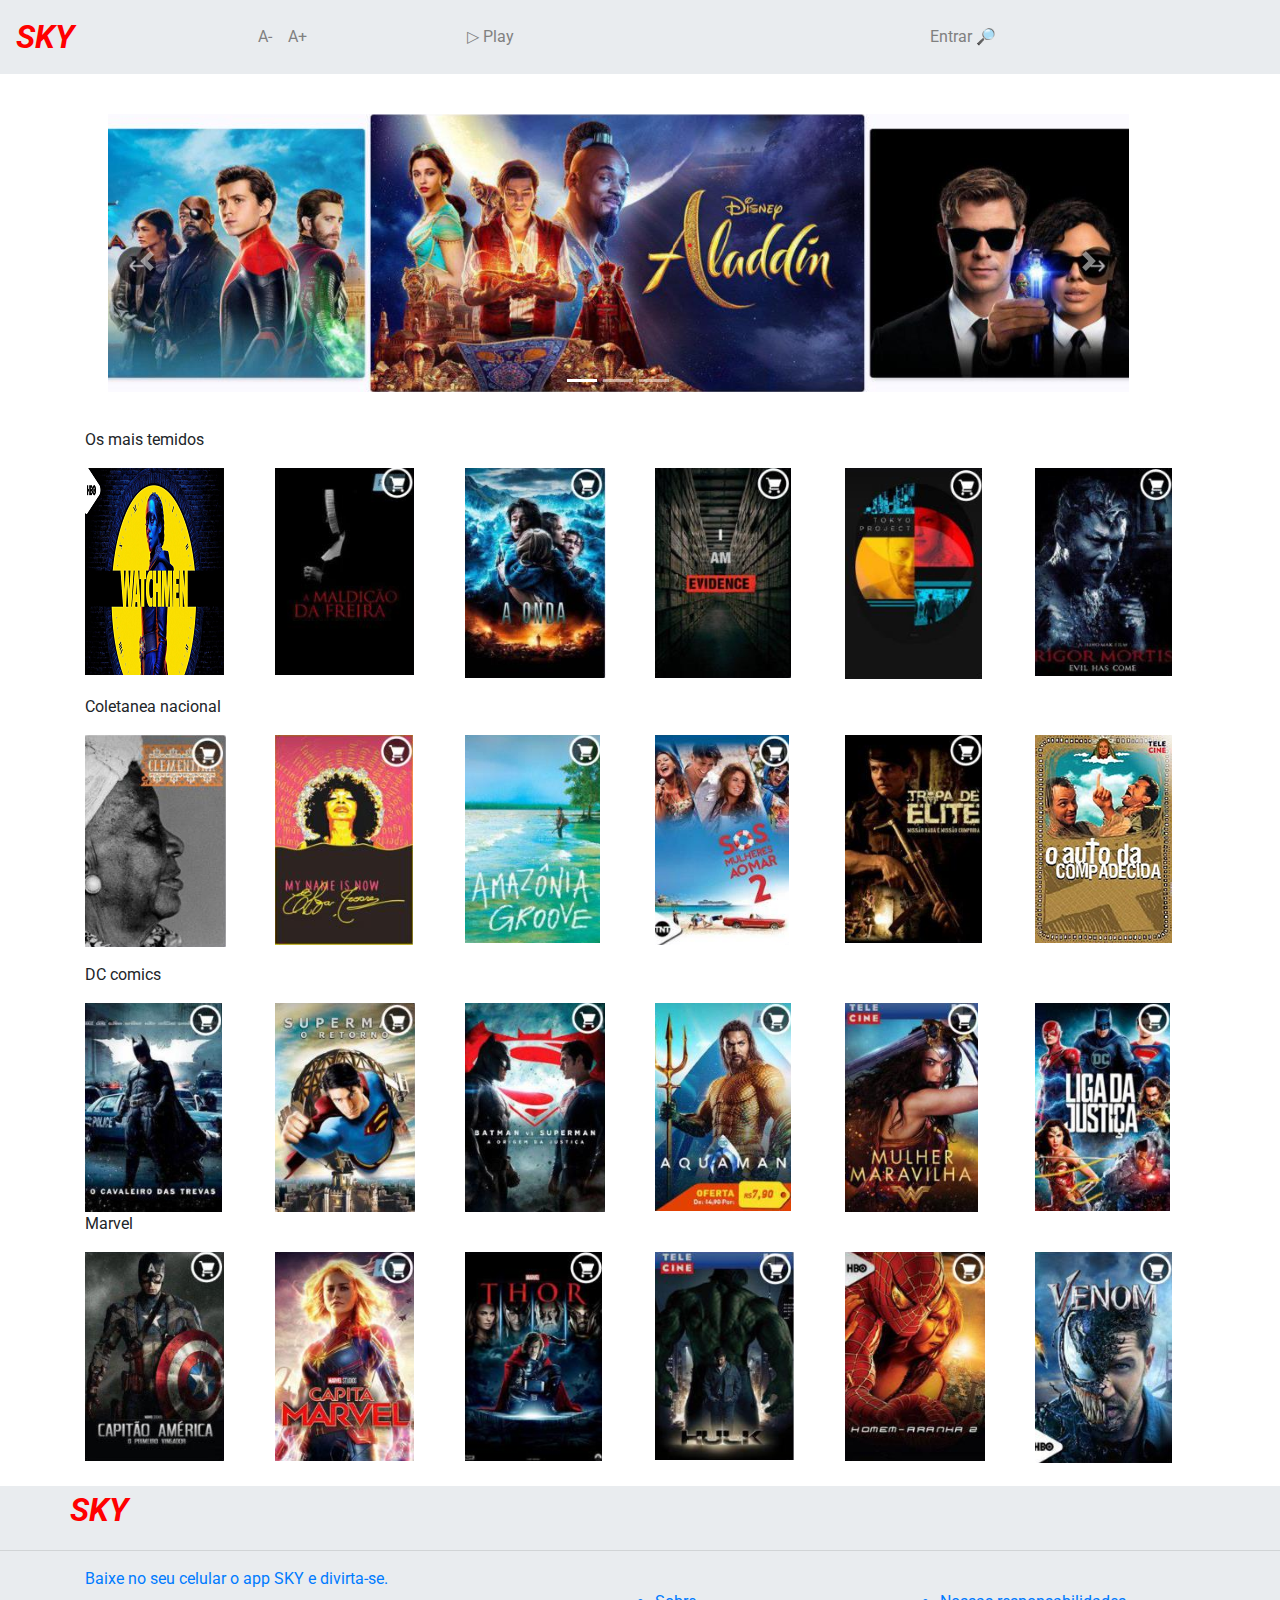
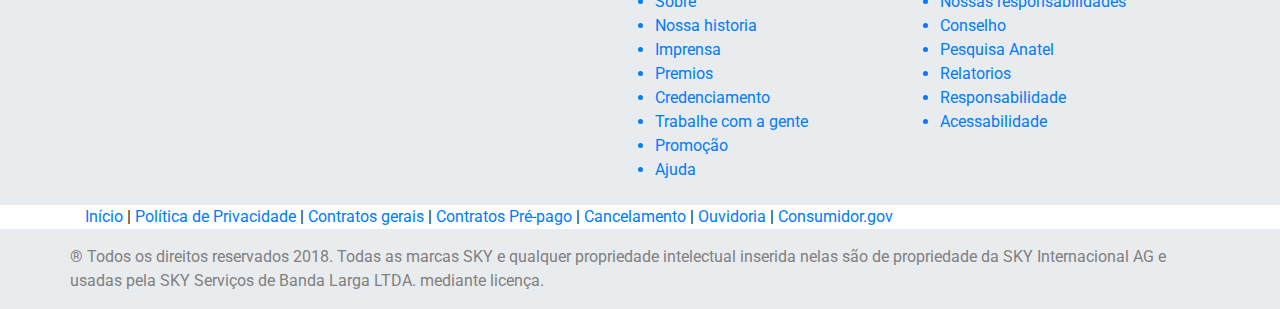
<file: index.html>
<!DOCTYPE html>
<html lang="en">
  <head>
    <meta charset="utf-8" />
    <meta
      name="viewport"
      content="width=device-width, initial-scale=1, shrink-to-fit=no"
    />
    <title>SKY – FrontEnd Test</title>
    <link rel="stylesheet" href="style.css" />
    <link
      rel="stylesheet"
      href="https://stackpath.bootstrapcdn.com/bootstrap/4.5.2/css/bootstrap.min.css"
    />
    <link
      rel="stylesheet"
      href="https://maxcdn.bootstrapcdn.com/font-awesome/4.7.0/css/font-awesome.min.css"
    />
    <link
      href="https://fonts.googleapis.com/css?family=Roboto"
      rel="stylesheet"
    />
    <script src="https://code.jquery.com/jquery-3.5.1.min.js"></script>
    <script src="https://cdn.jsdelivr.net/npm/popper.js@1.16.1/dist/umd/popper.min.js"></script>
    <script src="https://stackpath.bootstrapcdn.com/bootstrap/4.5.2/js/bootstrap.min.js"></script>
  </head>
  <body>
    <!-- <div
      class="jumbotron text-center"
      style="margin-bottom: 0; background-color: #fff"
    >
      <img class="img-responsive center-block" src="skyImg\head.png" />
    </div> -->

    <section>
      <header>
        <nav
          class="navbar navbar-expand-lg navbar-light"
          style="background-color: #e9ecef"
        >
          <a class="navbar-brand" href="#"
            ><span class="sky" style="padding-right: 5em">SKY</span></a
          >
          <button
            class="navbar-toggler"
            type="button"
            data-toggle="collapse"
            data-target="#navbarNav"
            aria-controls="navbarNav"
            aria-expanded="false"
            aria-label="Toggle navigation"
          >
            <span class="navbar-toggler-icon"></span>
          </button>
          <div class="collapse navbar-collapse" id="navbarNav">
            <ul class="navbar-nav">
              <li class="nav-item active">
                <a class="nav-link" href="#"
                  ><span class="skyo">A-</span
                  ><span class="sr-only">(current)</span></a
                >
              </li>
              <li class="nav-item">
                <a class="nav-link" href="#"><span class="skyo">A+</span></a>
              </li>
              <li class="nav-item">
                <a class="nav-link" style="margin-left: 9em" href="#"
                  ><span class="skyo">▷ Play</span></a
                >
              </li>
              <li class="nav-item">
                <a class="nav-link" style="margin-left: 25em" href="#"
                  ><span class="skyo">Entrar 🔎</span></a
                >
              </li>
            </ul>
          </div>
        </nav>
      </header>

      <div class="container-lg my-1 mx-5 p-3 center">
        <div id="myCarousel" class="carousel slide" data-ride="carousel">
          <ol class="carousel-indicators">
            <li data-target="#myCarousel" data-slide-to="0" class="active"></li>
            <li data-target="#myCarousel" data-slide-to="1"></li>
            <li data-target="#myCarousel" data-slide-to="2"></li>
          </ol>
          <div class="carousel-inner">
            <div class="carousel-item active">
              <figure>
                <img src="skyImg\init.png" alt="First Slide" />
              </figure>
            </div>
            <div class="carousel-item">
              <figure>
                <img src="skyImg\1.png" alt="Second Slide" />
              </figure>
            </div>
            <div class="carousel-item">
              <figure>
                <img src="skyImg\init.png" alt="Third Slide" />
              </figure>
            </div>
          </div>
          <a class="carousel-control-prev" href="#myCarousel" data-slide="prev">
            <span class="carousel-control-prev-icon"></span>
          </a>
          <a class="carousel-control-next" href="#myCarousel" data-slide="next">
            <span class="carousel-control-next-icon"></span>
          </a>
        </div>
      </div>

      <div class="container">
        <p>Os mais temidos</p>

        <div class="row">
          <div class="col-sm">
            <div class="panel-body">
              <a href="movie0-1.html" target="_blank">
                <figure>
                  <img
                    alt=""
                    class="img-responsive center-block"
                    src="skyImg\0-1.png"
                  />
                </figure>
              </a>
            </div>
          </div>

          <div class="col-sm">
            <div class="panel-body">
              <a href="movie0-1.html" target="_blank">
                <figure>
                  <img
                    alt=""
                    class="img-responsive center-block"
                    src="skyImg\0-2.png"
                  />
                </figure>
              </a>
            </div>
          </div>
          <div class="col-sm">
            <div class="panel-body">
              <a href="movie0-1.html" target="_blank">
                <figure>
                  <img
                    alt=""
                    class="img-responsive center-block"
                    src="skyImg\0-3.png"
                  />
                </figure>
              </a>
            </div>
          </div>

          <div class="col-sm">
            <div class="panel-body">
              <a href="movie0-1.html" target="_blank">
                <figure>
                  <img
                    alt=""
                    class="img-responsive center-block"
                    src="skyImg\0-4.png"
                  />
                </figure>
              </a>
            </div>
          </div>

          <div class="col-sm">
            <div class="panel-body">
              <a href="movie0-1.html" target="_blank">
                <figure>
                  <img
                    alt=""
                    class="img-responsive center-block"
                    src="skyImg\0-5.png"
                  />
                </figure>
              </a>
            </div>
          </div>

          <div class="col-sm">
            <div class="panel-body">
              <a href="movie0-1.html" target="_blank">
                <figure>
                  <img
                    alt=""
                    class="img-responsive center-block"
                    src="skyImg\0-6.png"
                  />
                </figure>
              </a>
            </div>
          </div>
        </div>

        <p>Coletanea nacional</p>

        <div class="row">
          <div class="col-sm">
            <div class="panel-body">
              <a href="movie0-1.html" target="_blank">
                <figure>
                  <img
                    alt=""
                    class="img-responsive center-block"
                    src="skyImg\1-1.png"
                  />
                </figure>
              </a>
            </div>
          </div>

          <div class="col-sm">
            <div class="panel-body">
              <a href="movie0-1.html" target="_blank">
                <figure>
                  <img
                    alt=""
                    class="img-responsive center-block"
                    src="skyImg\1-2.png"
                  />
                </figure>
              </a>
            </div>
          </div>

          <div class="col-sm">
            <div class="panel-body">
              <a href="movie0-1.html" target="_blank">
                <figure>
                  <img
                    alt=""
                    class="img-responsive center-block"
                    src="skyImg\1-3.png"
                  />
                </figure>
              </a>
            </div>
          </div>

          <div class="col-sm">
            <div class="panel-body">
              <a href="movie0-1.html" target="_blank">
                <figure>
                  <img
                    alt=""
                    class="img-responsive center-block"
                    src="skyImg\1-4.png"
                  />
                </figure>
              </a>
            </div>
          </div>

          <div class="col-sm">
            <div class="panel-body">
              <a href="movie0-1.html" target="_blank">
                <figure>
                  <img
                    alt=""
                    class="img-responsive center-block"
                    src="skyImg\1-5.png"
                  />
                </figure>
              </a>
            </div>
          </div>

          <div class="col-sm">
            <div class="panel-body">
              <a href="movie0-1.html" target="_blank"
                ><figure>
                  <img
                    alt=""
                    class="img-responsive center-block"
                    src="skyImg\1-6.png"
                  />
                </figure>
              </a>
            </div>
          </div>
        </div>

        <p>DC comics</p>

        <div class="row">
          <div class="col-sm">
            <div class="panel-body">
              <a href="movie0-1.html" target="_blank">
                <img
                  alt=""
                  class="img-responsive center-block"
                  src="skyImg\3-1.png"
                />
              </a>
            </div>
          </div>

          <div class="col-sm">
            <div class="panel-body">
              <a href="movie0-1.html" target="_blank">
                <img
                  alt=""
                  class="img-responsive center-block"
                  src="skyImg\3-2.png"
                />
              </a>
            </div>
          </div>

          <div class="col-sm">
            <div class="panel-body">
              <a href="movie0-1.html" target="_blank">
                <img
                  alt=""
                  class="img-responsive center-block"
                  src="skyImg\3-3.png"
                />
              </a>
            </div>
          </div>

          <div class="col-sm">
            <div class="panel-body">
              <a href="movie0-1.html" target="_blank">
                <img
                  alt=""
                  class="img-responsive center-block"
                  src="skyImg\3-4.png"
                />
              </a>
            </div>
          </div>

          <div class="col-sm">
            <div class="panel-body">
              <a href="movie0-1.html" target="_blank">
                <img
                  alt=""
                  class="img-responsive center-block"
                  src="skyImg\3-5.png"
                />
              </a>
            </div>
          </div>

          <div class="col-sm">
            <div class="panel-body">
              <a href="movie0-1.html" target="_blank">
                <img
                  alt=""
                  class="img-responsive center-block"
                  src="skyImg\3-6.png"
                />
              </a>
            </div>
          </div>
        </div>

        <p>Marvel</p>

        <div class="row">
          <div class="col-sm">
            <div class="panel-body">
              <a href="movie0-1.html" target="_blank">
                <img
                  alt=""
                  class="img-responsive center-block"
                  src="skyImg\4-1.png"
                />
              </a>
            </div>
          </div>

          <div class="col-sm">
            <div class="panel-body">
              <a href="movie0-1.html" target="_blank">
                <img
                  alt=""
                  class="img-responsive center-block"
                  src="skyImg\4-2.png"
                />
              </a>
            </div>
          </div>

          <div class="col-sm">
            <div class="panel-body">
              <a href="movie0-1.html" target="_blank">
                <img
                  alt=""
                  class="img-responsive center-block"
                  src="skyImg\4-3.png"
                />
              </a>
            </div>
          </div>

          <div class="col-sm">
            <div class="panel-body">
              <a href="movie0-1.html" target="_blank">
                <img
                  alt=""
                  class="img-responsive center-block"
                  src="skyImg\4-4.png"
                />
              </a>
            </div>
          </div>

          <div class="col-sm">
            <div class="panel-body">
              <a href="movie0-1.html" target="_blank">
                <img
                  alt=""
                  class="img-responsive center-block"
                  src="skyImg\4-5.png"
                />
              </a>
            </div>
          </div>

          <div class="col-sm">
            <div class="panel-body">
              <a href="movie0-1.html" target="_blank">
                <img
                  alt=""
                  class="img-responsive center-block"
                  src="skyImg\4-6.png"
                />
              </a>
            </div>
          </div>
        </div>
      </div>

      <!-- <div
      class="jumbotron text-center"
      style="margin-bottom: 0; background-color: #fff"
    >
      <img class="img-responsive center-block" src="skyImg\foot.png" />
    </div> -->
    </section>

    <footer id="footer" style="background-color: #e9ecef; margin-top: 23px">
      <div class="container">
        <div class="row">
          <div class="sky">SKY</div>
        </div>

        <div class="col-xs-8">
          <div class="social-media">
            <a
              href="http://www.facebook.com/pages/SKY-Brasil/85873897214?ref=ts"
              target="_blank"
              title="Facebook"
              data-gtm="1"
              ><span
                class="sky_icon sky_icon-line-social-facebook icon_md textSecondary"
                aria-hidden="true"
              ></span
            ></a>
            <a
              href="http://twitter.com/skybrasil"
              target="_blank"
              title="Twitter"
              data-gtm="1"
              ><span
                class="sky_icon sky_icon-line-social-twitter icon_md textSecondary"
                aria-hidden="true"
              ></span
            ></a>
            <a
              href="http://www.youtube.com/user/skyhdtv"
              target="_blank"
              title="Youtube"
              data-gtm="1"
              ><span
                class="sky_icon sky_icon-line-social-you-tube icon_md textSecondary"
                aria-hidden="true"
              ></span
            ></a>
            <a
              href="http://instagram.com/skybrasil"
              target="_blank"
              title="Instagram"
              data-gtm="1"
              ><span
                class="sky_icon sky_icon-line-social-instagram icon_md textSecondary"
                aria-hidden="true"
              ></span
            ></a>
          </div>
        </div>
      </div>

      <hr />

      <div class="container">
        <div class="row">
          <div class="col-xs-12 col-sm-6 logos-app-store">
            <a
              href="https://www.sky.com.br/app"
              title="Baixe no seu celular o app SKY e divirta-se."
              class="link-minha-sky"
              data-gtm="1"
            >
              <div class="SubHeading medium text-download">
                Baixe no seu celular o app SKY e divirta-se.
              </div>
            </a>

            <div class="clearfix"></div>

            <div class="logo-store hidden-xs">
              <a
                href="https://apps.apple.com/br/app/minha-sky/id1154049541"
                class="logo_apple_store"
                target="_blank"
                title="Disponível na Apple Store"
                data-gtm="1"
              ></a>
              <a
                href="https://play.google.com/store/apps/details?id=br.com.sky.selfcare&referrer=utm_source%3Dsite-opcionais%26utm_medium%3Dbutton%26utm_campaign%3Despn-extra"
                class="logo_play_store"
                target="_blank"
                title="Disponível na Play Store"
                data-gtm="1"
              ></a>
            </div>
          </div>

          <div
            class="skyo col-xs-12 col-sm-6"
            style="
              background-color: #e9ecef;
              margin-top: 23px;
              padding-bottom: 23px;
            "
          >
            <div class="row">
              <div class="col-sm-6">
                <a href="https://skyplay.sky.com.br/" data-gtm="1"
                  ><li>Sobre</li>
                  <li>Nossa historia</li>
                  <li>Imprensa</li>
                  <li>Premios</li>
                  <li>Credenciamento</li>
                  <li>Trabalhe com a gente</li>
                  <li>Promoção</li>
                  <li>Ajuda</li></a
                >
              </div>

              <div class="col-sm-6">
                <a href="https://skyplay.sky.com.br/" data-gtm="1"
                  ><li>Nossas responsabilidades</li>
                  <li>Conselho</li>
                  <li>Pesquisa Anatel</li>
                  <li>Relatorios</li>
                  <li>Responsabilidade</li>
                  <li>Acessabilidade</li></a
                >
              </div>
            </div>
          </div>
        </div>
      </div>

      <div class="link-main bgBox">
        <div class="container">
          <a href="https://skyplay.sky.com.br/" data-gtm="1">Início</a> |

          <a href="https://www.sky.com.br/politica-de-privacidade" data-gtm="1"
            >Política de Privacidade</a
          >
          |

          <a href="https://www.sky.com.br/contratos" data-gtm="1"
            >Contratos gerais</a
          >
          |

          <a
            href="https://www.sky.com.br/sky-pre-pago/documentos-juridicos"
            data-gtm="1"
            >Contratos Pré-pago</a
          >
          |

          <a
            href="https://www.sky.com.br/minha-sky/cancelar-assinatura"
            data-gtm="1"
            >Cancelamento</a
          >
          |

          <a
            href="https://www.sky.com.br/ouvidoria"
            target="_blank"
            data-gtm="1"
            >Ouvidoria</a
          >
          |

          <a
            href="https://www.sky.com.br/minha-sky/consumidor"
            target="_blank"
            data-gtm="1"
            >Consumidor.gov</a
          >
        </div>
      </div>

      <div class="container mt-3">
        <div class="skyo row">
          <div class="col-xs-12">
            <p class="Caption medium">
              ® Todos os direitos reservados 2018. Todas as marcas SKY e
              qualquer propriedade intelectual inserida nelas são de propriedade
              da SKY Internacional AG e usadas pela SKY Serviços de Banda Larga
              LTDA. mediante licença.
            </p>
          </div>
        </div>
      </div>
    </footer>
  </body>
</html>
</file>
<file: style.css>
.carousel {
  background: #fff;
  margin-top: 20px;
}
.carousel-item {
  text-align: center;
  min-height: 280px;
}

.carousel-control-next-icon {
  color: black;
}
.mov {
  background-color: #000;
}
.sky {
  font-style: italic;
  font-weight: bolder;
  color: red;
  font-size: 32px;
  font-family: Roboto;
}
.skyo {
  color: gray;
}
.link-main{
  background-color: #fff;
}
</file>
